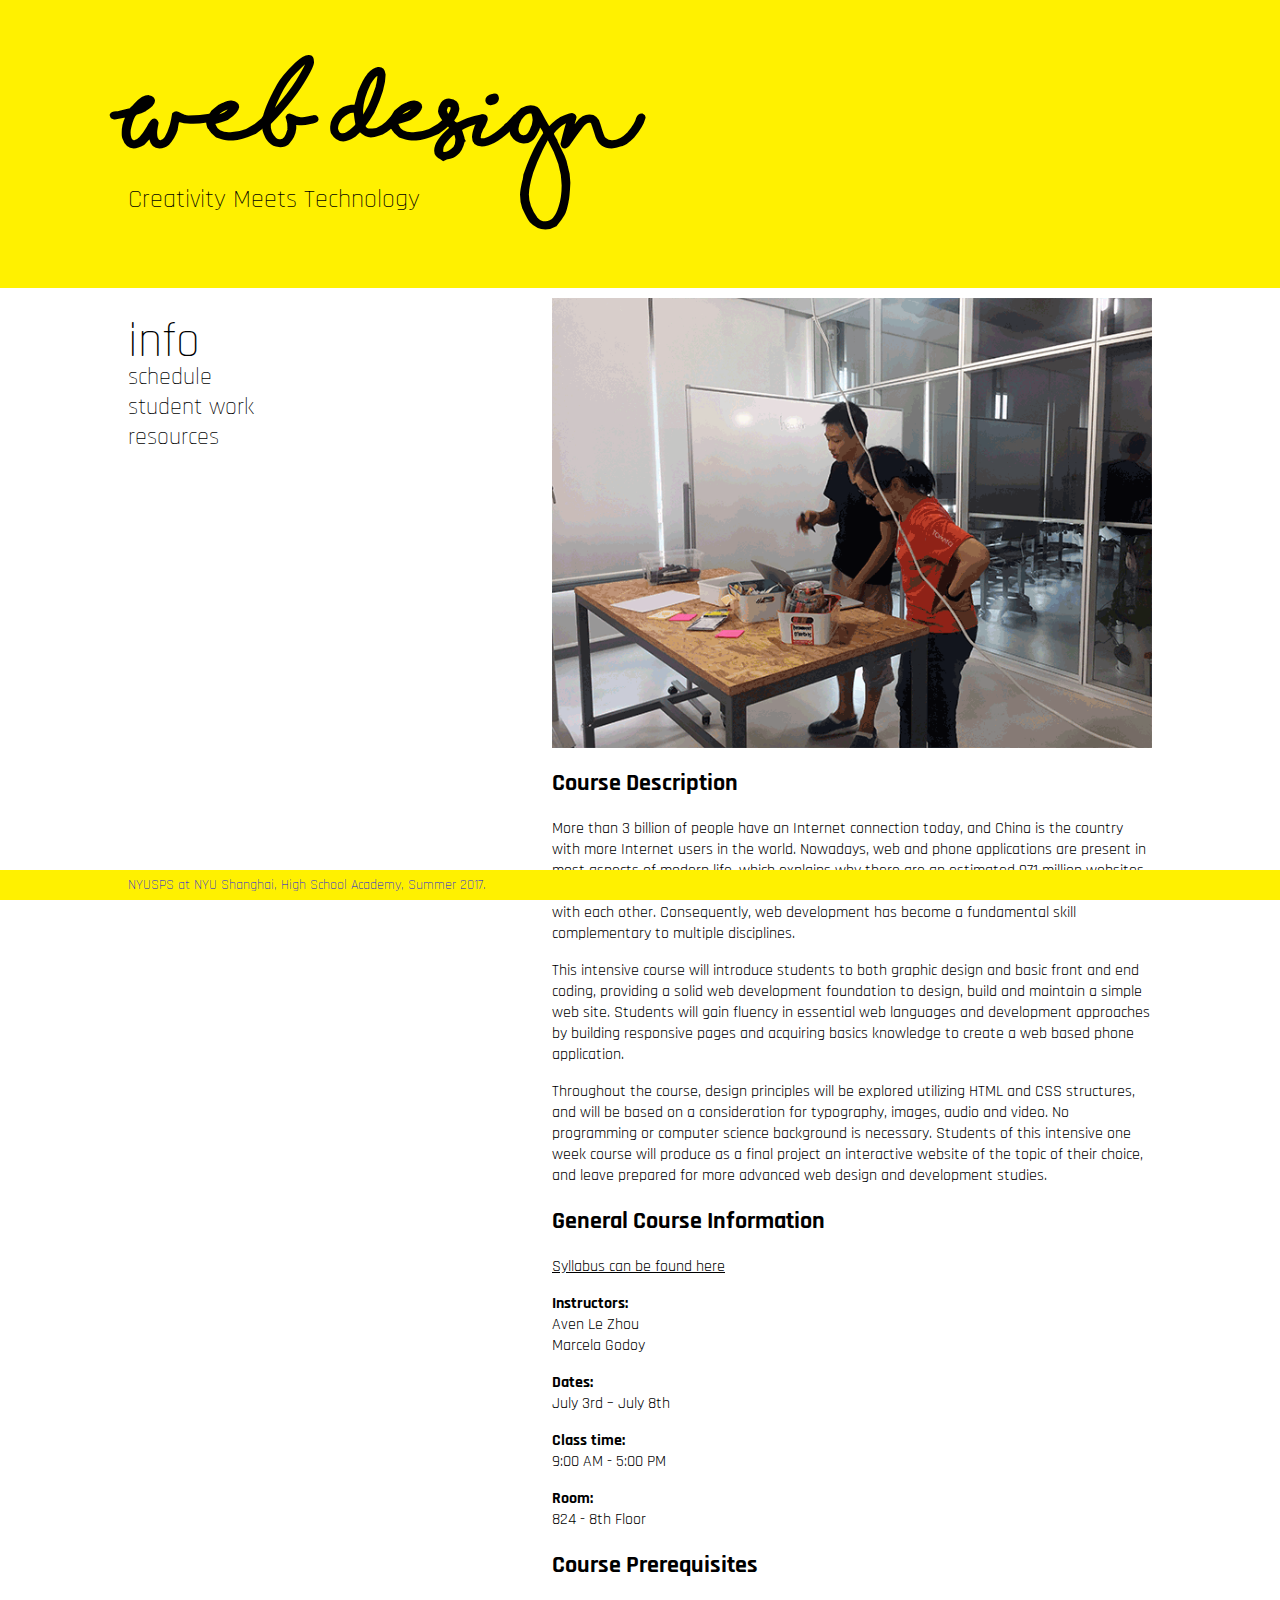
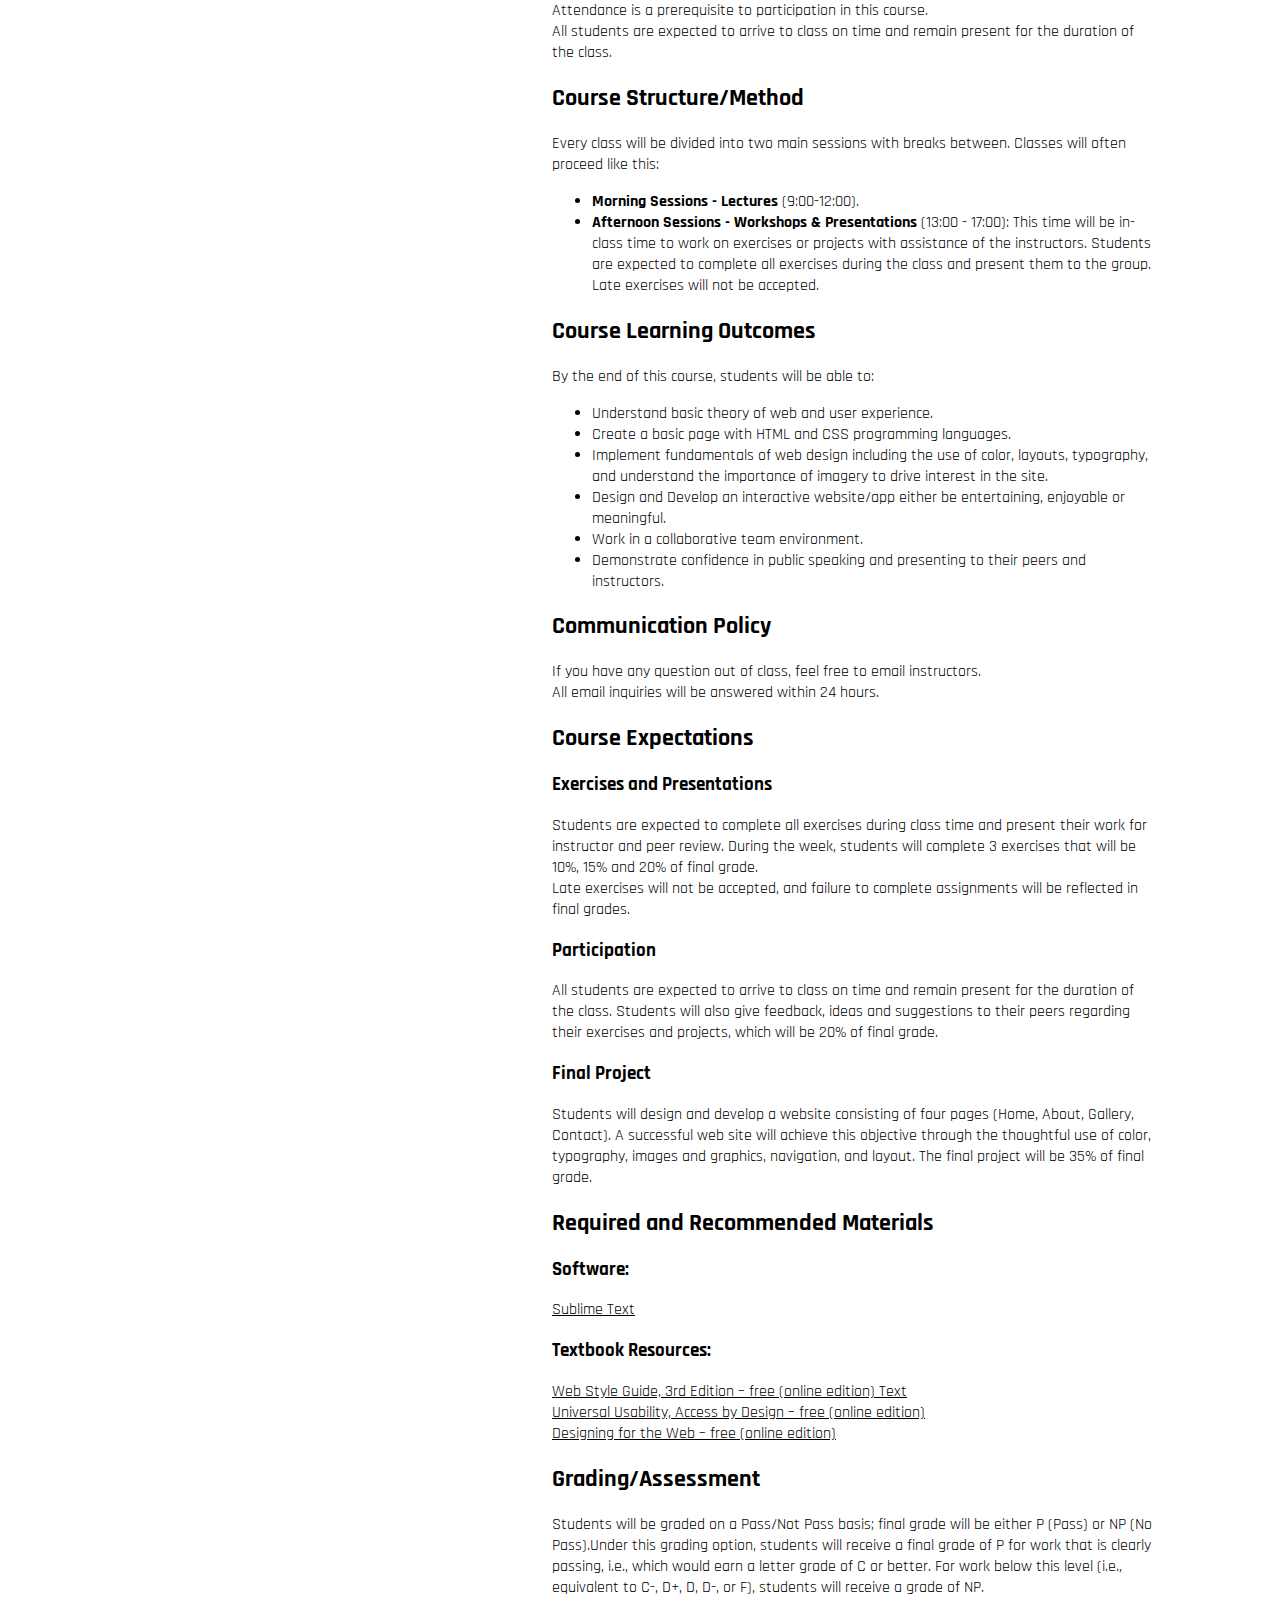
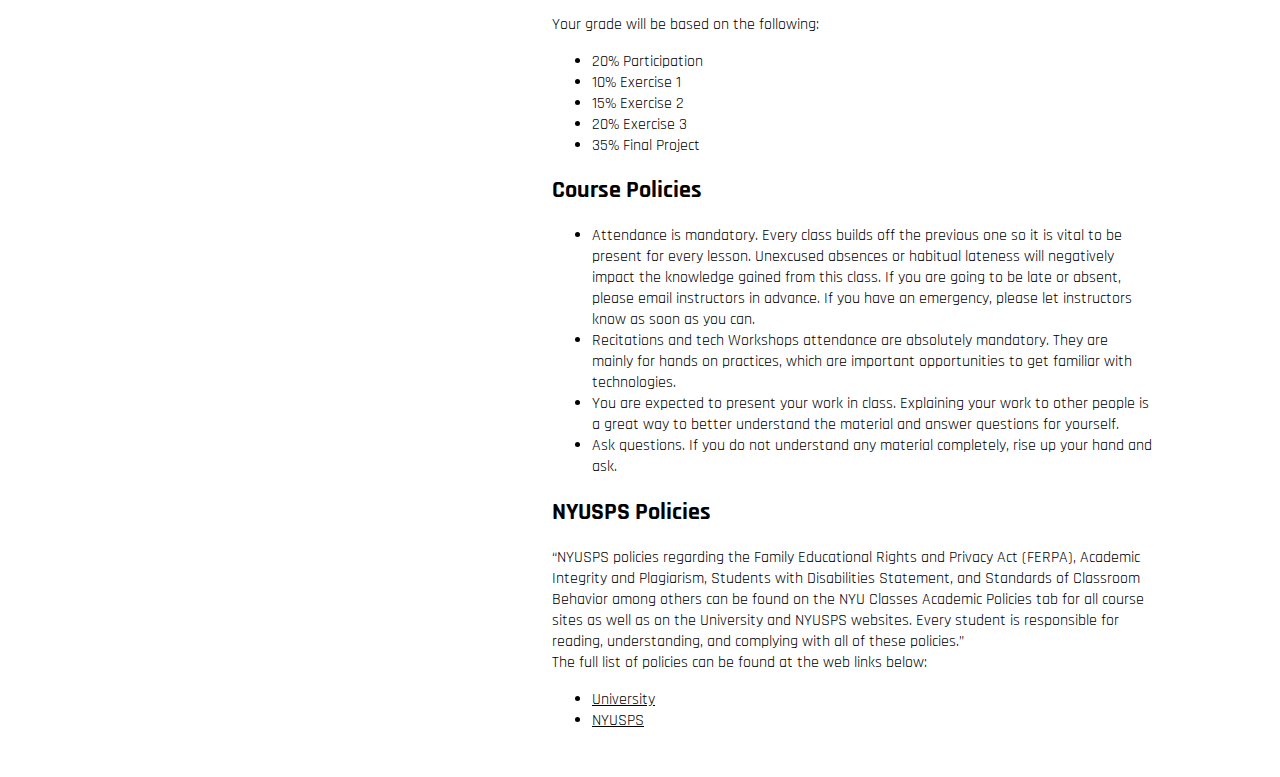
<file: info.html>
<html>
	<head>
		<title>info</title>
		<link href="https://fonts.googleapis.com/css?family=Rajdhani:300,400,600" rel="stylesheet">
		<!-- Media query for full browser width -->
		<link rel="stylesheet" media="only screen and (min-width: 300px)" href="css/desktop.css">
	</head>

	<body>
		
		<header>
			<div id="title" class="clear">
				<h1><a href="index.html">Web Design</a></h1>
				<h3>Creativity Meets Technology</h3>
			</div>
		</header>
		<div id="wrapper" class="clear">
		<nav id="menu" class="small">
			<ul>
				<li class="nolink">info</li>
				<li><a href="schedule.html">schedule</a></li>
				<li><a href="student-work.html">student work</a></li>
				<li><a href="resources.html">resources</a></li>
			</ul>
		</nav>
		<main id="main-content">

			<section class = "info-block" id = "deccription">
				<img id="article_img" src="img/class-register.gif" alt="" itemprop="image">
				<h2>Course Description</h2>
				<p class = "content">
					More than 3 billion of people have an Internet connection today, and China is the country with more Internet users in the world. Nowadays, web and phone applications are present in most aspects of modern life, which explains why there are an estimated 971 million websites currently online. The Internet has drastically changed the way we live, work and communicate with each other. Consequently, web development has become a fundamental skill complementary to multiple disciplines. 
				</p >
				<p class = "content">
					This intensive course will introduce students to both graphic design and basic front and end coding, providing a solid web development foundation to design, build and maintain a simple web site. Students will gain fluency in essential web languages and development approaches by building responsive pages and acquiring basics knowledge to create a web based phone application. 
				</p>
				<p class = "content">
					Throughout the course, design principles will be explored utilizing HTML and CSS structures, and will be based on a consideration for typography, images, audio and video. No programming or computer science background is necessary. Students of this intensive one week course will produce as a final project an interactive website of the topic of their choice, and leave prepared for more advanced web design and development studies.
				</p>
			</section>

			<section class = "info-block" id = "general">
				<h2>General Course Information</h2>
				<!-- <p class = "content">
					<b>Name:</b><br>Web Design:Creativity Meets Technology
				</p> -->
				<a target="_blank" href="syllabus.html">Syllabus can be found here</a>
				<p class = "content">
					<b>Instructors:</b><br>Aven Le Zhou<br>Marcela Godoy
				</p>

				<p class = "content">
					<b>Dates:</b><br>July 3rd – July 8th
				</p>

				<p class = "content">
					<b>Class time:</b><br>9:00 AM - 5:00 PM
				</p>
				<p class = "content">
					<b>Room:</b><br>824 - 8th Floor 
				</p>
			</section>

			<section class = "info-block" id = "Prerequisites">
				<h2>Course Prerequisites</h2>
				<p class = "content">
					Attendance is a prerequisite to participation in this course.<br>All students are expected to arrive to class on time and remain present for the duration of the class.
				</p>
			</section>

			<section class = "info-block" id = "Structure">
				<h2>Course Structure/Method</h2>
				<p class = "content">
					Every class will be divided into two main sessions with breaks between. Classes will often proceed like this:
				</p>
				<ul>
					<li>
						<b>Morning Sessions - Lectures </b> (9:00-12:00).
					</li>
					<li>
						<b>Afternoon Sessions - Workshops & Presentations</b>
						(13:00 - 17:00): This time will be in-class time to work on exercises or projects with assistance of the instructors. Students are expected to complete all exercises during the class and present them to the group. Late exercises will not be accepted.
					</li>
				</ul>
			</section>

			<section class = "info-block" id = "Outcomes">
				<h2>Course Learning Outcomes</h2>
				<p class = "content">By the end of this course, students will be able to:</p>
				<ul>
					<li>Understand basic theory of web and user experience.</li>
					<li>Create a basic page with HTML and CSS programming languages.</li>
					<li>Implement fundamentals of web design including the use of color, layouts, typography, and understand the importance of imagery to drive interest in the site.</li>
					<li>Design and Develop an interactive website/app either be entertaining, enjoyable or meaningful.</li>
					<li>Work in a collaborative team environment.</li>
					<li>Demonstrate confidence in public speaking and presenting to their peers and instructors.</li>
				</ul>		
			</section>

			<section class = "info-block" id = "Communication">
				<h2>Communication Policy</h2>
				<p class = "content">
					If you have any question out of class, feel free to email instructors. 
					<br>
					All email inquiries will be answered within 24 hours. 
				</p>
			</section>

			<section class = "info-block" id = "Expectations">
					<h2>Course Expectations</h2>
					<h3>Exercises and Presentations</h3>
					<p class = "content">
						Students are expected to complete all exercises during class time and present their work for instructor and peer review. During the week, students will complete 3 exercises that will be 10%, 15% and 20% of final grade.
						<br>
						Late exercises will not be accepted, and failure to complete assignments will be reflected in final grades. 
					</p>
					<h3>Participation</h3>
					<p class = "content">
						All students are expected to arrive to class on time and remain present for the duration of the class. Students will also give feedback, ideas and suggestions to their peers regarding their exercises and projects, which will be 20% of final grade.
					</p>
					<h3>Final Project</h3>
					<p class = "content">
						Students will design and develop a website consisting of four pages (Home, About, Gallery, Contact). A successful web site will achieve this objective through the thoughtful use of color, typography, images and graphics, navigation, and layout. The final project will be 35% of final grade.
					</p>
			</section>

			<section class = "info-block" id = "Materials">
					<h2>Required and Recommended Materials</h2>
					<h3>Software:</h3>
					<a href = "https://www.sublimetext.com/">Sublime Text</a>
					<h3>Textbook Resources:</h3>
					<a href = " http://www.webstyleguide.com/wsg3/index.html">
						Web Style Guide, 3rd Edition – free (online edition) Text
					</a>
					<br>

					<a href = "http://universalusability.com/access_by_design/">
						Universal Usability, Access by Design – free (online edition)
					</a>
					<br>

					<a href = " http://designingfortheweb.co.uk/">
						Designing for the Web – free (online edition)
					</a>
			</section>

			<section class = "info-block" id = "Assessment">
				<h2>Grading/Assessment</h2>
				<p class = "conent">
					Students will be graded on a Pass/Not Pass basis; final grade will be either P (Pass) or NP (No Pass).Under this grading option, students will receive a final grade of P for work that is clearly passing, i.e., which would earn a letter grade of C or better. For work below this level (i.e., equivalent to C-, D+, D, D-, or F), students will receive a grade of NP. 
				</p>


				Your grade will be based on the following:
				<ul>
					<li>20% Participation</li>
					<li>10% Exercise 1</li>
					<li>15% Exercise 2</li>
					<li>20% Exercise 3</li>
					<li>35% Final Project</li>
				</ul>
					
			</section>

			<section class = "info-block" id = "Policies">
					<h2>Course Policies</h2>
					<ul>
						<li>Attendance is mandatory. Every class builds off the previous one so it is vital to be present for every lesson. Unexcused absences or habitual lateness will negatively impact the knowledge gained from this class. If you are going to be late or absent, please email instructors in advance. If you have an emergency, please let instructors know as soon as you can.</li>
						<li>Recitations and tech Workshops attendance are absolutely mandatory. They are mainly for hands on practices, which are important opportunities to get familiar with technologies.</li>
						<li>You are expected to present your work in class. Explaining your work to other people is a great way to better understand the material and answer questions for yourself.</li>
						<li>Ask questions. If you do not understand any material completely, rise up your hand and ask.</li>
					</ul>
			</section>

			<section class = "info-block" id = "NYUSPS">
					<h2>NYUSPS Policies</h2>
					<p class = "content">
						“NYUSPS policies regarding the Family Educational Rights and Privacy Act (FERPA), Academic Integrity and Plagiarism, Students with Disabilities Statement, and Standards of Classroom Behavior among others can be found on the NYU Classes Academic Policies tab for all course sites as well as on the University and NYUSPS websites. Every student is responsible for reading, understanding, and complying with all of these policies.”
						<br>
						The full list of policies can be found at the web links below:
					</p>
					<ul>
						<li>
							<a href = "http://www.nyu.edu/about/policies-guidelines-compliance.html">
								University
							</a>
						</li>
						<li>	
							<a href = "http://sps.nyu.edu/academics/academic-policies-and-procedures.html">
								NYUSPS
							</a>
						</li>
					</ul>
			</section>
		</main>
		</div><!-- end of wrapper. This "wraps" all content into one container-->
		<footer>
			<h5><a target="_black" href="https://shanghai.nyu.edu/non-degree/sps">NYUSPS at NYU Shanghai, High School Academy, Summer 2017.<a><h5>
		</footer>
		
	</body>

</html>
</file>
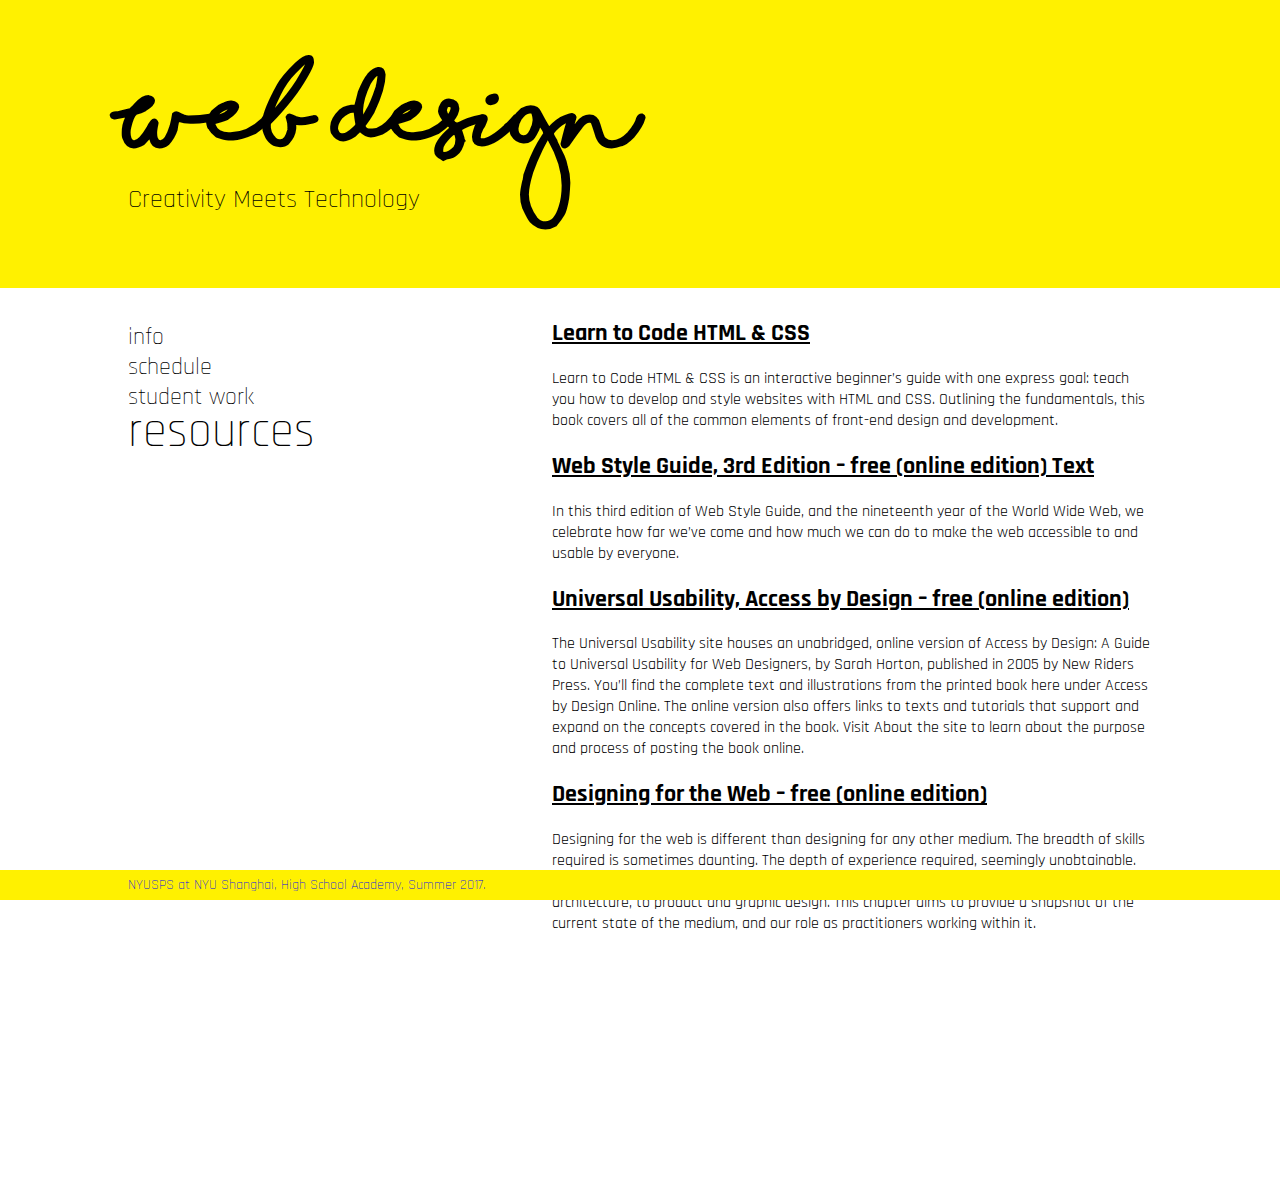
<file: resources.html>
<html>
	<head>
		<title>web design summer2017</title>
		<link href="https://fonts.googleapis.com/css?family=Rajdhani:300,400,600" rel="stylesheet">
		<!-- Media query for full browser width -->
		<link rel="stylesheet" media="only screen and (min-width: 300px)" href="css/desktop.css">
	</head>

	<body>
		<header>
			<div id="title" class="clear">
				<h1><a href="index.html">Web Design</a></h1>
				<h3>Creativity Meets Technology</h3>
			</div>
		</header>
		<div id="wrapper" class="clear">
		<nav id="menu" class="small">
			<ul>
				<li><a href="info.html">info</a></li>
				<li><a href="schedule.html">schedule</a></li>
				<li><a href="student-work.html">student work</a></li>
				<li class="nolink">resources</li>
			</ul>
		</nav>
		<main id="main-content">
			<h2><a target="_blank" href="http://learn.shayhowe.com/">Learn to Code HTML & CSS</a>
			</h2>
			<p>Learn to Code HTML & CSS is an interactive beginner’s guide with one express goal: teach you how to develop and style websites with HTML and CSS. Outlining the fundamentals, this book covers all of the common elements of front-end design and development.</p>
			<h2><a target="_blank" href = " http://www.webstyleguide.com/wsg3/index.html">Web Style Guide, 3rd Edition – free (online edition) Text</a></h2>
			<p>In this third edition of Web Style Guide, and the nineteenth year of the World Wide Web, we celebrate how far we’ve come and how much we can do to make the web accessible to and usable by everyone.</p>
			<h2><a target="_blank" href = "http://universalusability.com/access_by_design/">Universal Usability, Access by Design – free (online edition)</a>
			</h2>
			<p>The Universal Usability site houses an unabridged, online version of Access by Design: A Guide to Universal Usability for Web Designers, by Sarah Horton, published in 2005 by New Riders Press. You’ll find the complete text and illustrations from the printed book here under Access by Design Online. The online version also offers links to texts and tutorials that support and expand on the concepts covered in the book. Visit About the site to learn about the purpose and process of posting the book online.</p>
			<h2><a target="_blank" href = " http://designingfortheweb.co.uk/">Designing for the Web – free (online edition)</a>
			</h2>
			<p>Designing for the web is different than designing for any other medium. The breadth of skills required is sometimes daunting. The depth of experience required, seemingly unobtainable. Yet, the medium attracts designers from all spheres of design practice: from engineering and architecture, to product and graphic design. This chapter aims to provide a snapshot of the current state of the medium, and our role as practitioners working within it.</p>

		</main>
		</div><!-- end of wrapper. This "wraps" all content into one container-->
		<footer>
			<h5><a target="_black" href="https://shanghai.nyu.edu/non-degree/sps">NYUSPS at NYU Shanghai, High School Academy, Summer 2017.<a><h5>
		</footer>
		
	</body>

</html>
</file>
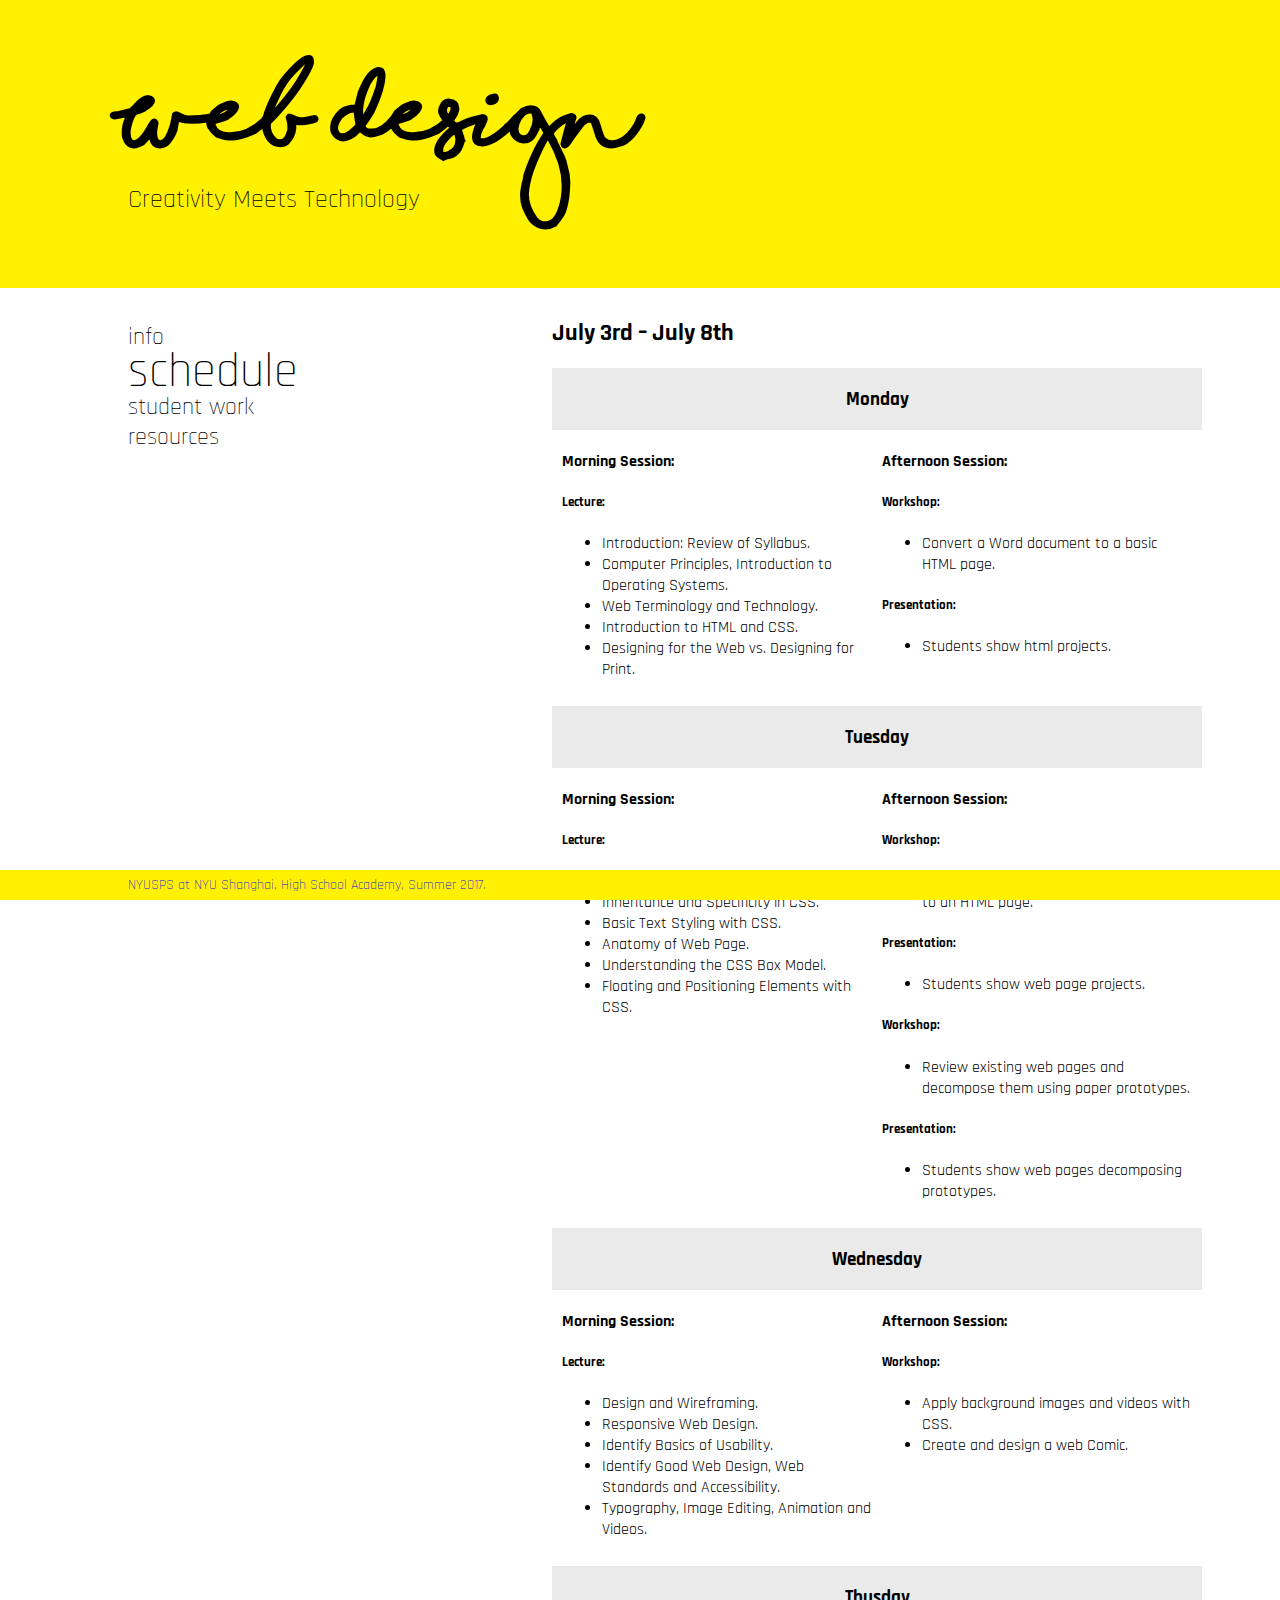
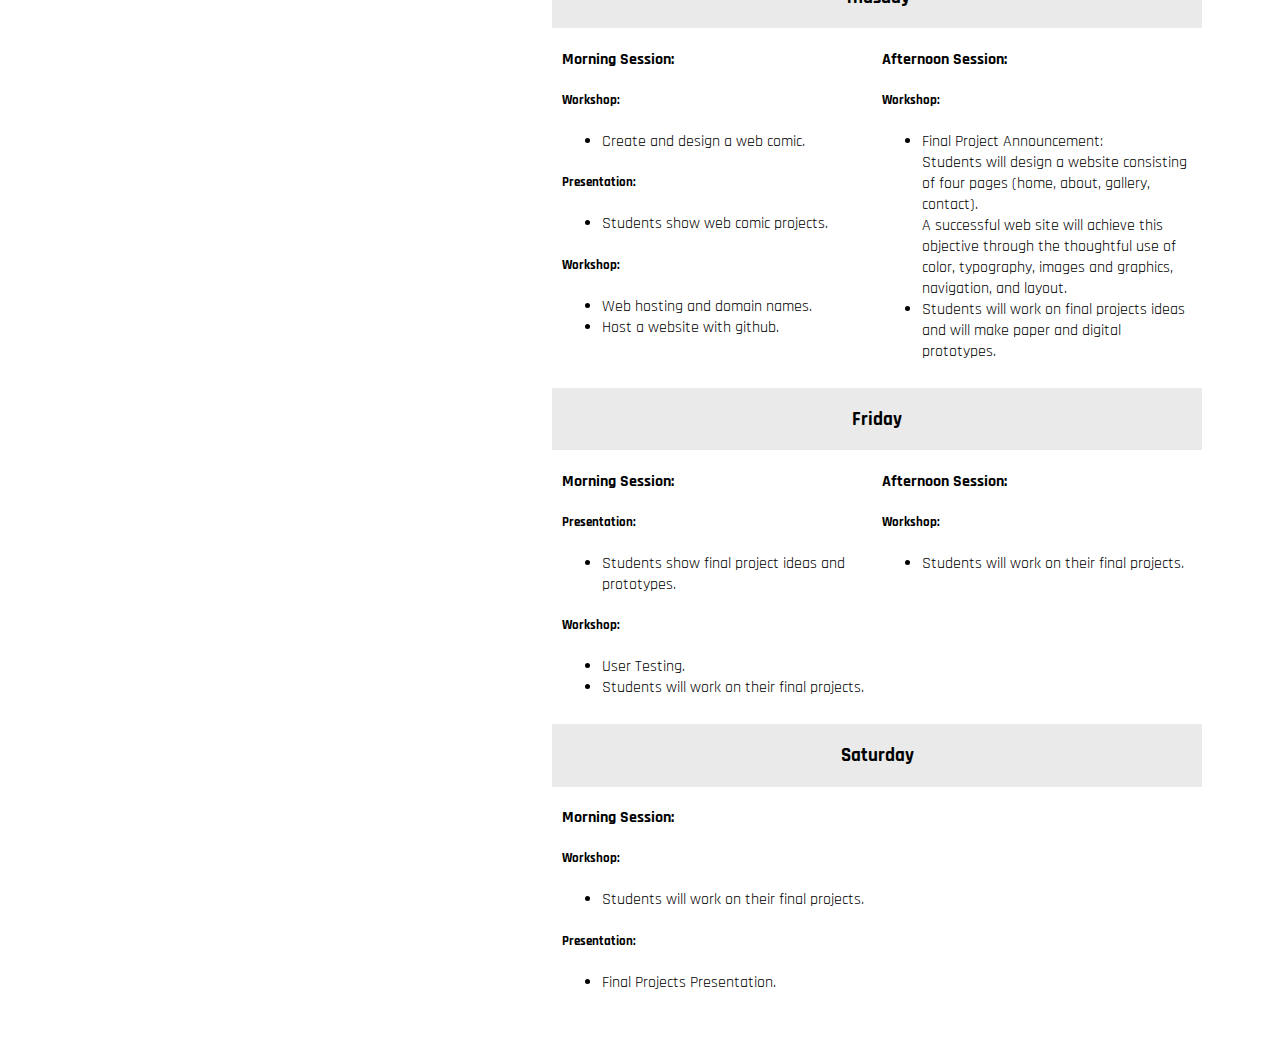
<file: schedule.html>
<html>
	<head>
		<title>schedule</title>
		<link href="https://fonts.googleapis.com/css?family=Rajdhani:300,400,600" rel="stylesheet">
		<!-- Media query for full browser width -->
		<link rel="stylesheet" media="only screen and (min-width: 300px)" href="css/desktop.css">
	</head>

	<body>
		
		<header>
			<div id="title" class="clear">
				<h1><a href="index.html">Web Design</a></h1>
				<h3>Creativity Meets Technology</h3>
			</div>
		</header>
		<div id="wrapper" class="clear">
		<nav id="menu" class="small">
			<ul>
				<li><a href="info.html">info</a></li>
				<li class="nolink">schedule</li>
				<li><a href="student-work.html">student work</a></li>
				<li><a href="resources.html">resources</a></li>
			</ul>
		</nav>
		<main id="main-content">
			<h2>July 3rd – July 8th</h2>
			<section id = "mon">
				<h3 class="center">Monday</h3>
				<div class = "morning">
					<h4>Morning Session:</h4>
					<h5>Lecture:</h5>
					<ul>
						<li>Introduction: Review of Syllabus.</li>
						<li>Computer Principles, Introduction to Operating Systems.</li>
						<li>Web Terminology and Technology.</li>
						<li>Introduction to HTML and CSS.</li>
						<li>Designing for the Web vs. Designing for Print.</li>
					</ul>
				</div>
				<div class = "afternoon">
					<h4>Afternoon Session:</h4>
					<h5>Workshop:</h5>
					<ul>
						<li>Convert a Word document to a basic HTML page.</li>
					</ul>
					<h5>Presentation:</h5>
					<ul>
						<li>Students show html projects.</li>
					</ul>
				</div>
			</section>

			<section id = "tue">
				<h3 class="center">Tuesday</h3>
				<div class = "morning">
					<h4>Morning Session:</h4>
					<h5>Lecture:</h5>
					<ul>
						<li>HTML and CSS.</li>
						<li>Inheritance and Specificity in CSS.</li>
						<li>Basic Text Styling with CSS.</li>
						<li>Anatomy of Web Page.</li>
						<li>Understanding the CSS Box Model.</li>
						<li>Floating and Positioning Elements with CSS.</li>
					</ul>
				</div>
				<div class = "afternoon">
					<h4>Afternoon Session:</h4>
					<h5>Workshop:</h5>
					<ul>
						<li>Create a basic style sheet and applying it to an HTML page.</li>
					</ul>
					<h5>Presentation:</h5>
					<ul>
						<li>Students show web page projects.</li>
					</ul>
					<h5>Workshop:</h5>
					<ul>
						<li>Review existing web pages and decompose them using paper prototypes.</li>
					</ul>
					<h5>Presentation:</h5>
					<ul>
						<li>Students show web pages decomposing prototypes.</li>
					</ul>
				</div>
			</section>

			<section id = "wed">
				<h3 class="center">Wednesday</h3>
				<div class = "morning">
					<h4>Morning Session:</h4>
					<h5>Lecture:</h5>
					<ul>
						<li>Design and Wireframing.</li> 
						<li>Responsive Web Design.</li>
						<li>Identify Basics of Usability.</li>
						<li>Identify Good Web Design, Web Standards and Accessibility.</li>
						<li>Typography, Image Editing, Animation and Videos.</li>
					</ul>
				</div>
				<div class = "afternoon">
					<h4>Afternoon Session:</h4>
					<h5>Workshop:</h5>
					<ul>
						<li>Apply background images and videos with CSS.</li> 
						<li>Create and design a web Comic.</li> 
					</ul>
				</div>
			</section>

			<section id = "thu">
				<h3 class="center">Thusday</h3>
				<div class = "morning">
					<h4>Morning Session:</h4>
					<h5>Workshop:</h5>
					<ul>
						<li>Create and design a web comic.</li>
					</ul>
					<h5>Presentation:</h5>
					<ul>
						<li>Students show web comic projects.</li>
					</ul>
					<h5>Workshop:</h5>
					<ul>
						<li>Web hosting and domain names.</li>
						<li>Host a website with github.</li>
					</ul>
				</div>
				<div class = "afternoon">
					<h4>Afternoon Session:</h4>
					<h5>Workshop:</h5>
					<ul>
						<li>
							Final Project Announcement:<br> Students will design a website consisting of four pages (home, about, gallery, contact).<br>A successful web site will achieve this objective through the thoughtful use of color, typography, images and graphics, navigation, and layout.
						</li>
						<li>
							Students will work on final projects ideas and will make paper and digital prototypes.
						</li>
					</ul>
				</div>
			</section>
			
			<section id = "fri">
				<h3 class="center">Friday</h3>
				<div class = "morning">
					<h4>Morning Session:</h4>
					<h5>Presentation:</h5>
					<ul>
						<li>Students show final project ideas and prototypes.</li>
					</ul>
					<h5>Workshop:</h5>
					<ul>
						<li>User Testing.</li>
						<li>Students will work on their final projects.</li>
					</ul>
				</div>
				<div class = "afternoon">
					<h4>Afternoon Session:</h4>
					<h5>Workshop:</h5>
					<ul>
						<li>Students will work on their final projects.</li>
					</ul>
				</div>
			</section>
			
			<section id = "sat">
				<h3 class="center">Saturday</h3>
				<div class = "morning">
					<h4>Morning Session:</h4>
					<h5>Workshop:</h5>
					<ul>
						<li>Students will work on their final projects.</li>
					</ul>
					<h5>Presentation:</h5>
					<ul>
						<li>Final Projects Presentation.</li>
					</ul>
				</div>
			</section>
		</main>
		</div><!-- end of wrapper. This "wraps" all content into one container-->
		<footer>
			<h5><a target="_black" href="https://shanghai.nyu.edu/non-degree/sps">NYUSPS at NYU Shanghai, High School Academy, Summer 2017.<a><h5>
		</footer>
		
	</body>

</html>
</file>
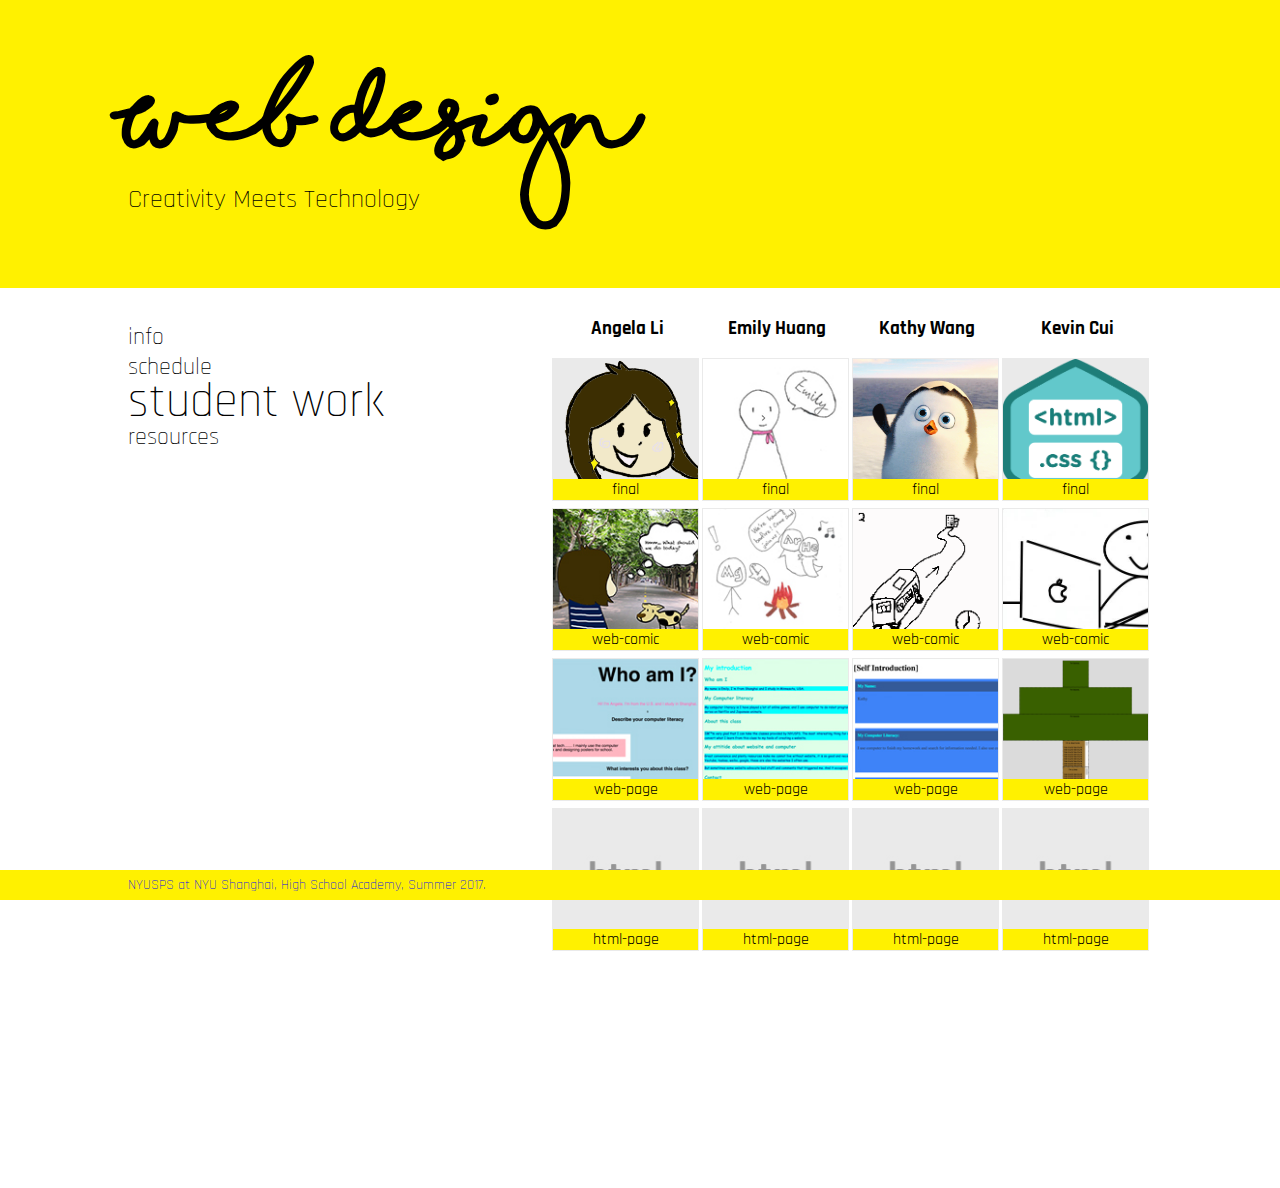
<file: student-work.html>
<html>
	<head>
		<title>student work</title>
		<link href="https://fonts.googleapis.com/css?family=Rajdhani:300,400,600" rel="stylesheet">
		<!-- Media query for full browser width -->
		<link rel="stylesheet" media="only screen and (min-width: 300px)" href="css/desktop.css">
	</head>

	<body>
		
		<header>
			<div id="title" class="clear">
				<h1><a href="index.html">Web Design</a></h1>
				<h3>Creativity Meets Technology</h3>
			</div>
		</header>
		<div id="wrapper" class="clear">
		<nav id="menu" class="small">
			<ul>
				<li><a href="info.html">info</a></li>
				<li><a href="schedule.html">schedule</a></li>
				<li class="nolink">student work</li>
				<li><a href="resources.html">resources</a></li>
			</ul>
		</nav>
		<main id="main-content">

			<section id="assignment">
				<h3>Angela Li</h3>
				<div class="bgimg angela final"><a target="_blank" href="https://fireflex838.github.io/webdesign">final</a></div>
				<div class="bgimg angela comic"><a target="_blank" href="https://fireflex838.github.io/webcomic/">web-comic</a></div>
				<div class="bgimg angela page"><a target="_blank" href="anglela-comic.html">web-page</a></div>
				<div class="bgimg angela html-page"><a target="_blank" href="anglela-comic.html">html-page</a></div>
			</section>

			<section id="assignment">
				<h3>Emily Huang</h3>
				<div class="bgimg emily final"><a target="_blank" href="https://milllllliy.github.io/webpage/">final</a></div>
				<div class="bgimg emily comic"><a target="_blank" href="https://milllllliy.github.io/webdesign2017/">web-comic</a></div>
				<div class="bgimg emily page"><a target="_blank" href="https://milllllliy.github.io/webdesign2017/">web-page</a></div>
				<div class="bgimg emily html-page"><a target="_blank" href="anglela-comic.html">html-page</a></div>
			</section>


			<section id="assignment">
				<h3>Kathy Wang</h3>
				<div class="bgimg kathy final"><a target="_blank" href="https://kathywyn.github.io/My-Webpage-Kathy/">final</a></div>
				<div class="bgimg kathy comic"><a target="_blank" href="https://kathywyn.github.io/webdesign1234/">web-comic</a></div>
				<div class="bgimg kathy page"><a target="_blank" href="anglela-comic.html">web-page</a></div>
				<div class="bgimg kathy html-page"><a target="_blank" href="anglela-comic.html">html-page</a></div>
			</section>

			<section id="assignment">
				<h3>Kevin Cui</h3>
				<div class="bgimg kevin final"><a target="_blank" href="https://kevincklhhh.github.io/Web-Project/">final</a></div>
				<div class="bgimg kevin comic"><a target="_blank" href="https://kevincklhhh.github.io/Stupid-Web-Page/">web-comic</a></div>
				<div class="bgimg kevin page"><a target="_blank" href="https://kevincklhhh.github.io/stupidtree/index">web-page</a></div>
				<div class="bgimg kevin html-page"><a target="_blank" href="https://kevincklhhh.github.io/kevin-docs/">html-page</a></div>
			</section>

				
		</main>
		</div><!-- end of wrapper. This "wraps" all content into one container-->
		<footer>
			<h5><a target="_black" href="https://shanghai.nyu.edu/non-degree/sps">NYUSPS at NYU Shanghai, High School Academy, Summer 2017.<a><h5>
		</footer>
		
	</body>

</html>
</file>
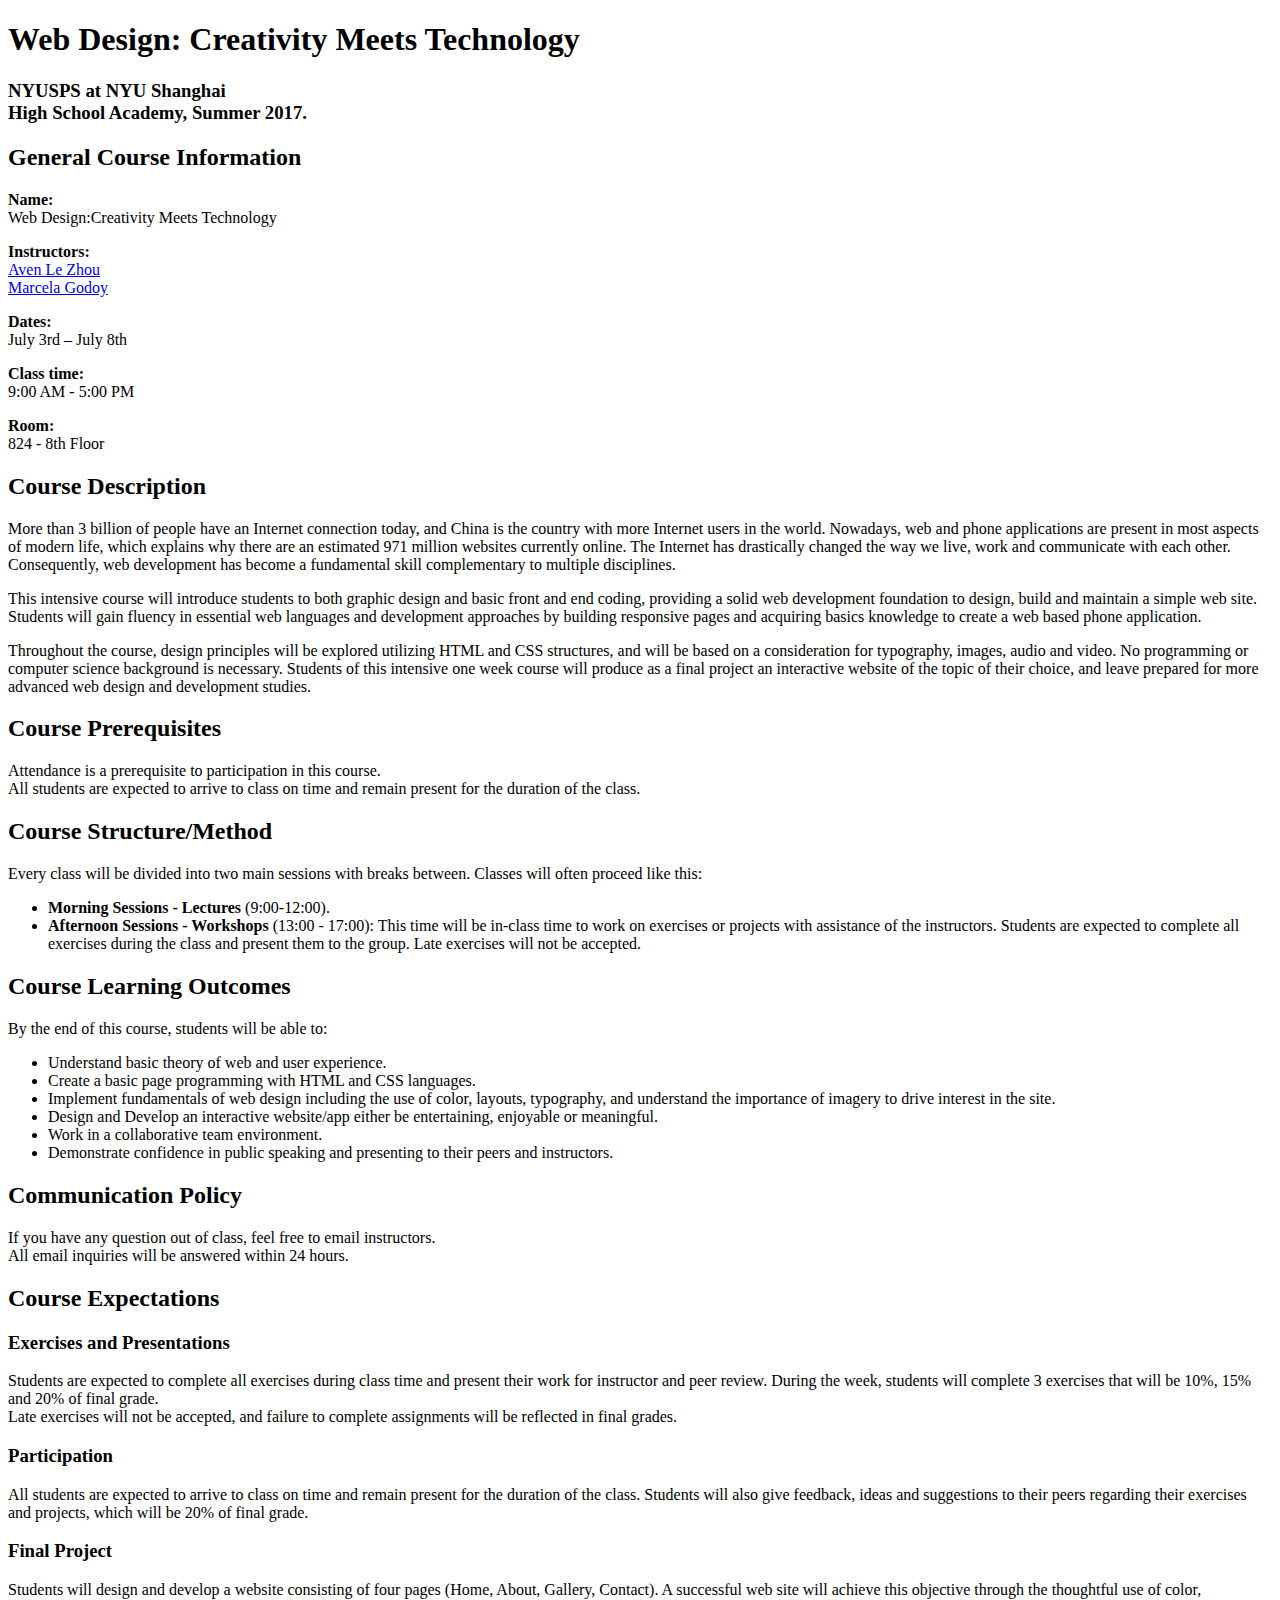
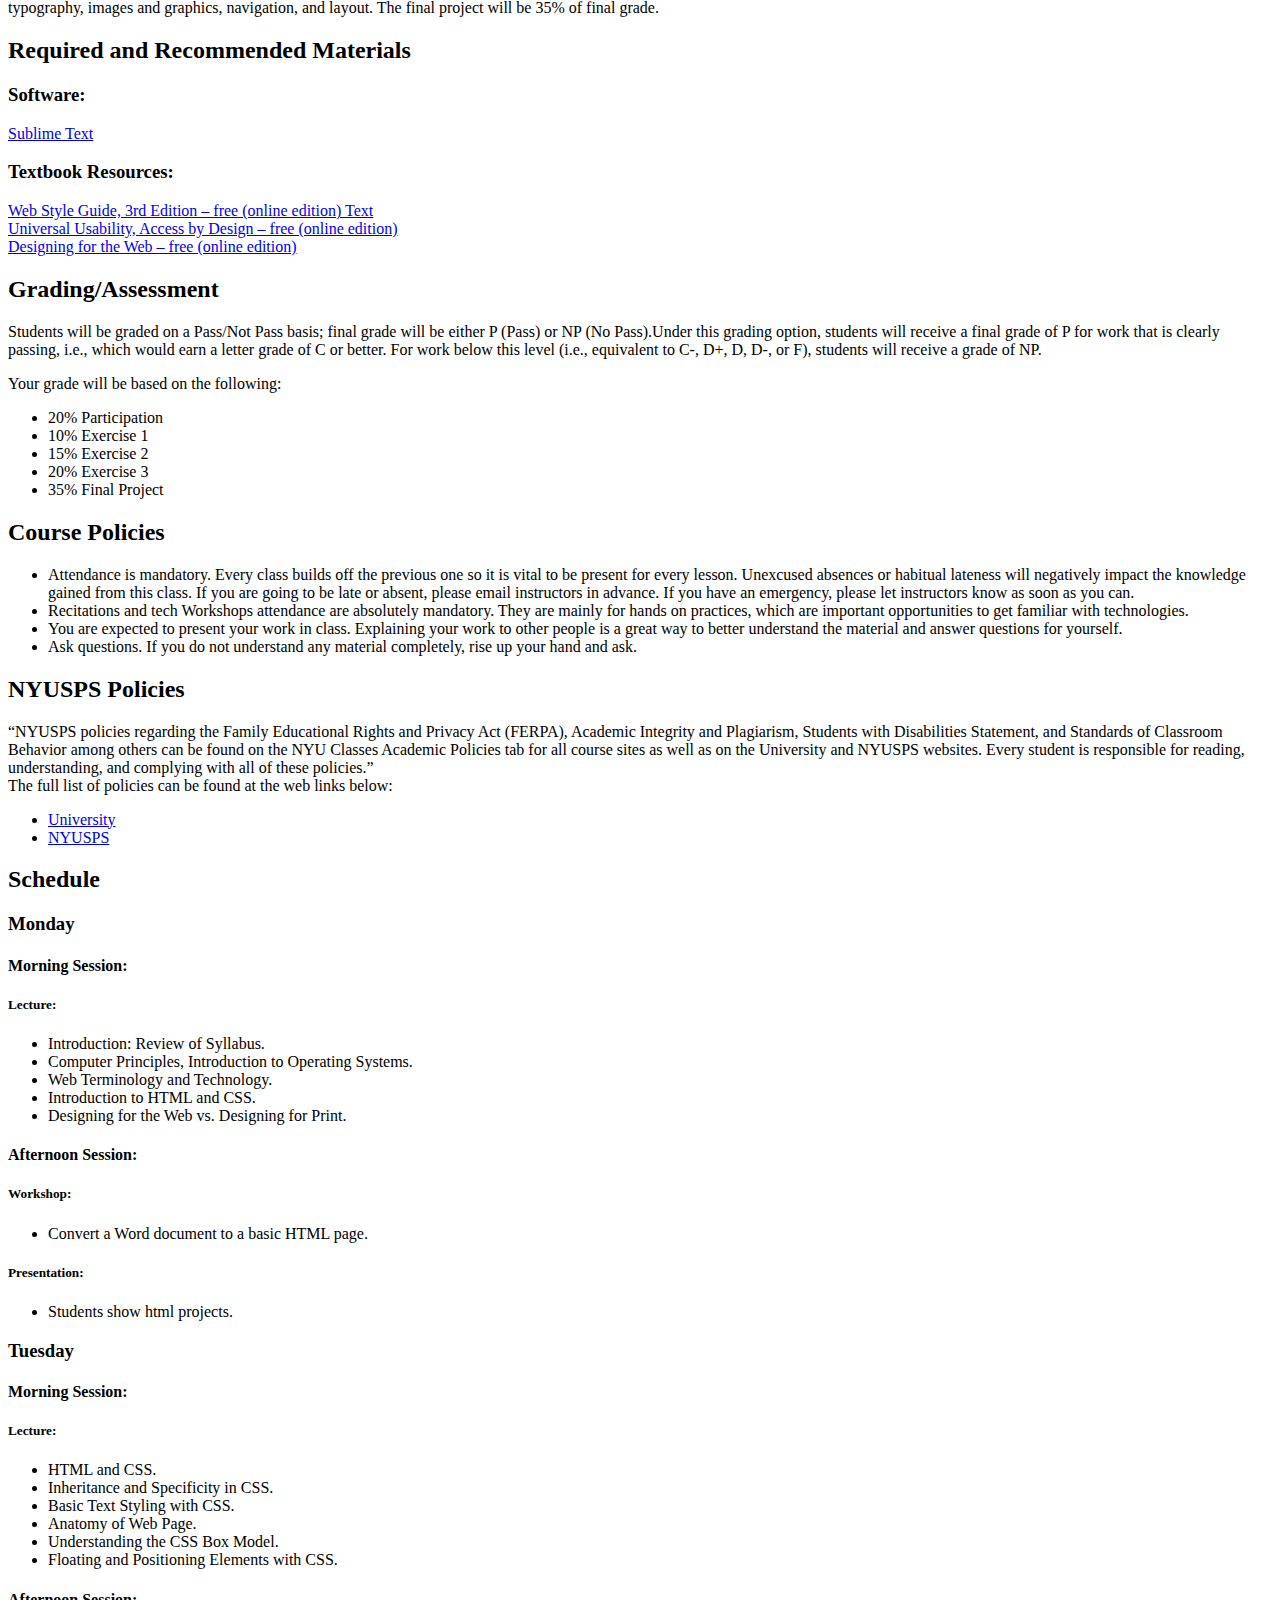
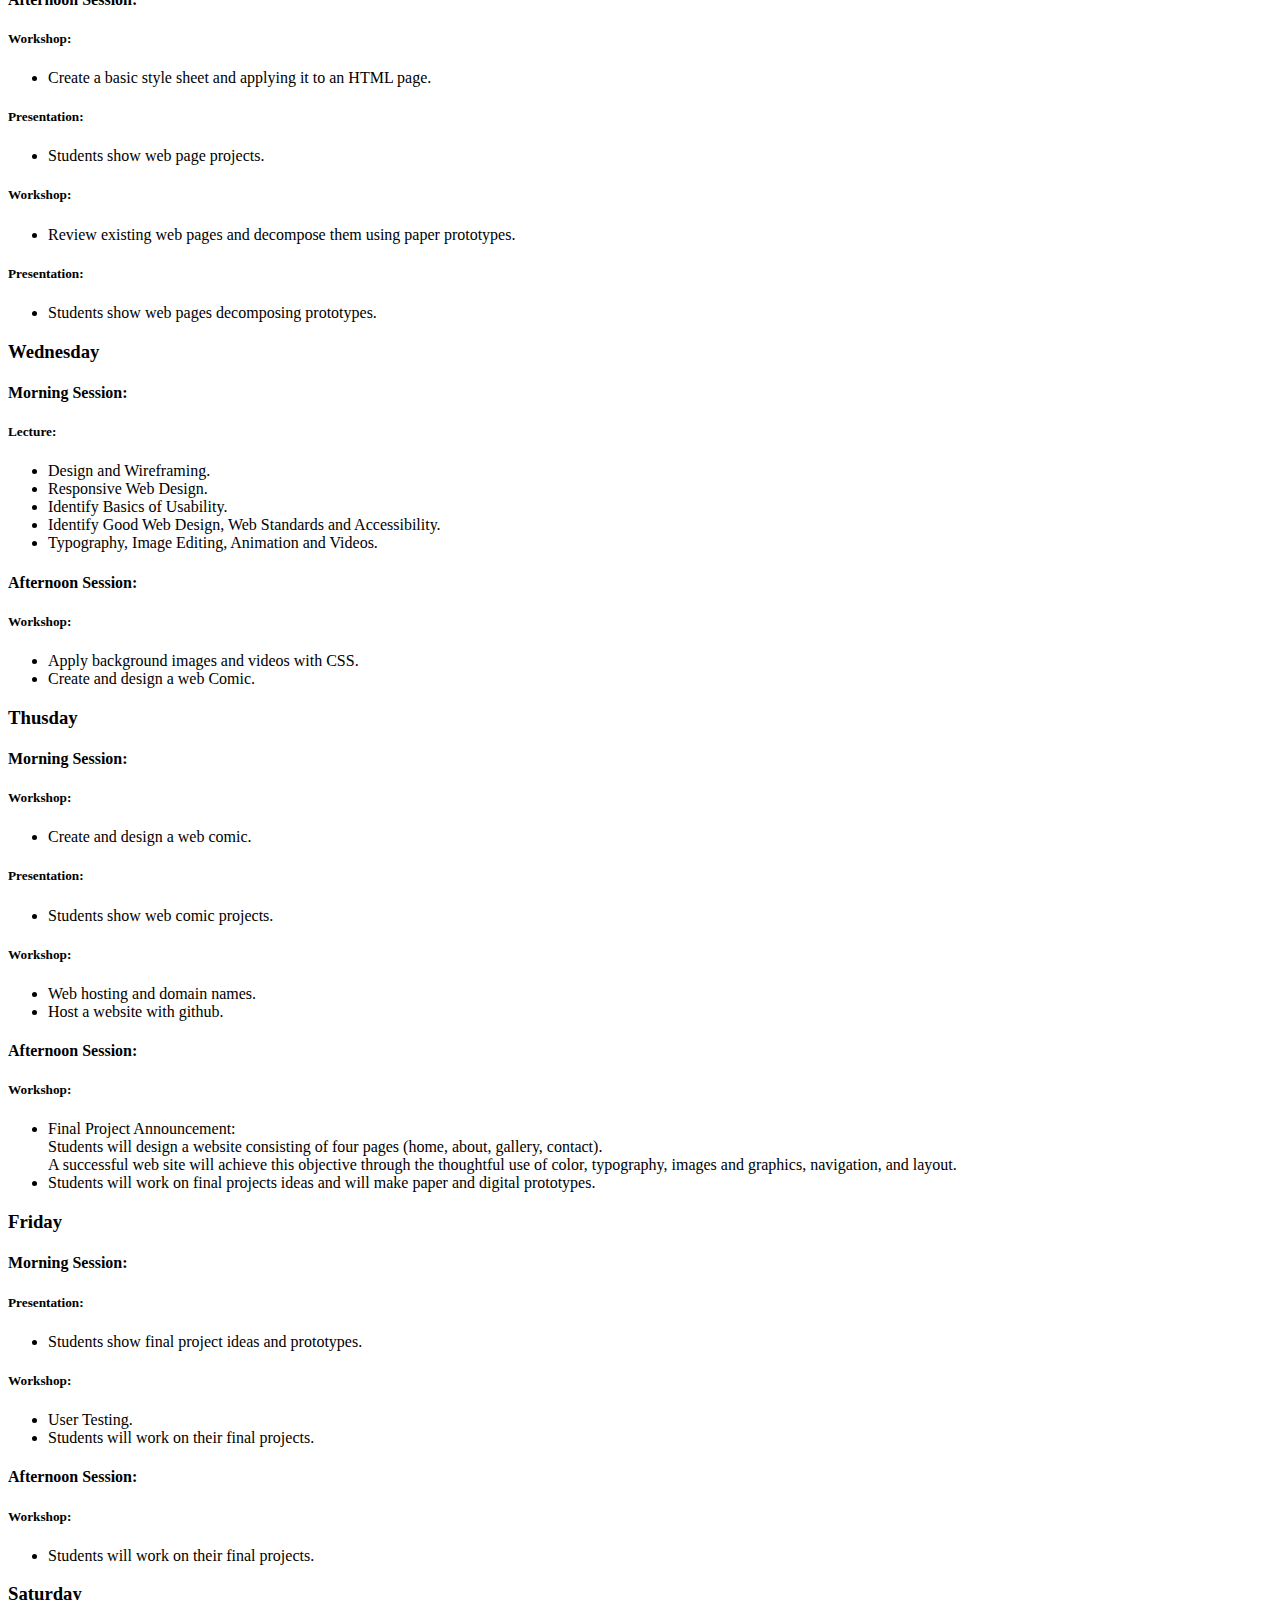
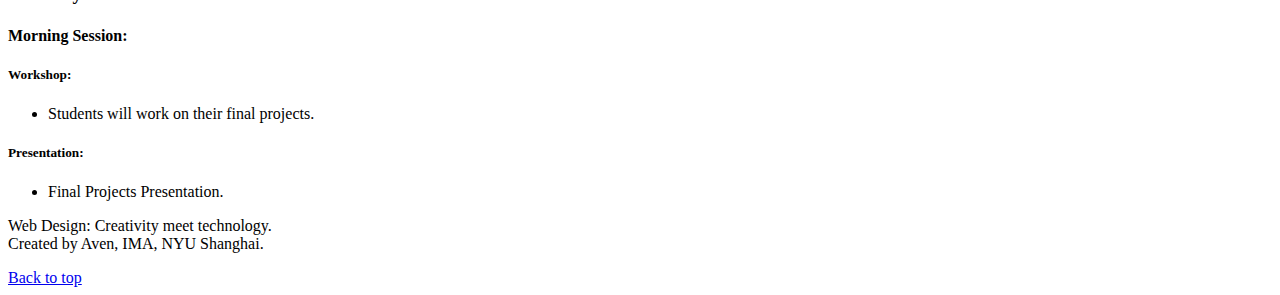
<file: syllabus.html>
<!DOCTYPE html>
<html>
<head>
	<title>Web Design: Creativity Meets Technology</title>
	<!-- <link rel="stylesheet" type="text/css" href="style.css"> -->
</head>

<body>
	<header>
		<h1 id = "web-design">
			Web Design: Creativity Meets Technology
		</h1>
		<h3>NYUSPS at NYU Shanghai<br>High School Academy, Summer 2017.</h3>
	</header>

	<section class = "info-block" id = "general">
		<h2>General Course Information</h2>
		<p class = "content">
			<b>Name:</b><br>Web Design:Creativity Meets Technology
		</p>

		<p class = "content">
			<b>Instructors:</b><br>
			<a href="mailto:aven@nyu.edu">Aven Le Zhou</a>
			<br>
			<a href="mailto:mgodoy@nyu.edu">Marcela Godoy</a>
		</p>

		<p class = "content">
			<b>Dates:</b><br>July 3rd – July 8th
		</p>

		<p class = "content">
			<b>Class time:</b><br>9:00 AM - 5:00 PM
		</p>
		<p class = "content">
			<b>Room:</b><br>824 - 8th Floor 
		</p>
	</section>

	<section class = "info-block" id = "deccription">
		<h2>Course Description</h2>
		<p class = "content">
			More than 3 billion of people have an Internet connection today, and China is the country with more Internet users in the world. Nowadays, web and phone applications are present in most aspects of modern life, which explains why there are an estimated 971 million websites currently online. The Internet has drastically changed the way we live, work and communicate with each other. Consequently, web development has become a fundamental skill complementary to multiple disciplines. 
		</p >
		<p class = "content">
			This intensive course will introduce students to both graphic design and basic front and end coding, providing a solid web development foundation to design, build and maintain a simple web site. Students will gain fluency in essential web languages and development approaches by building responsive pages and acquiring basics knowledge to create a web based phone application. 
		</p>
		<p class = "content">
			Throughout the course, design principles will be explored utilizing HTML and CSS structures, and will be based on a consideration for typography, images, audio and video. No programming or computer science background is necessary. Students of this intensive one week course will produce as a final project an interactive website of the topic of their choice, and leave prepared for more advanced web design and development studies.
		</p>
	</section>

	<section class = "info-block" id = "Prerequisites">
		<h2>Course Prerequisites</h2>
		<p class = "content">
			Attendance is a prerequisite to participation in this course.<br>All students are expected to arrive to class on time and remain present for the duration of the class.
		</p>
	</section>
	
	<section class = "info-block" id = "Structure">
		<h2>Course Structure/Method</h2>
		<p class = "content">
			Every class will be divided into two main sessions with breaks between. Classes will often proceed like this:
		</p>
		<ul>
			<li>
				<b>Morning Sessions - Lectures </b> (9:00-12:00).
			</li>
			<li>
				<b>Afternoon Sessions - Workshops </b>
				(13:00 - 17:00): This time will be in-class time to work on exercises or projects with assistance of the instructors. Students are expected to complete all exercises during the class and present them to the group. Late exercises will not be accepted.
			</li>
		</ul>
	</section>
	
	<section class = "info-block" id = "Outcomes">
		<h2>Course Learning Outcomes</h2>
		<p class = "content">By the end of this course, students will be able to:</p>
		<ul>
			<li>Understand basic theory of web and user experience.</li>
			<li>Create a basic page programming with HTML and CSS languages.</li>
			<li>Implement fundamentals of web design including the use of color, layouts, typography, and understand the importance of imagery to drive interest in the site.</li>
			<li>Design and Develop an interactive website/app either be entertaining, enjoyable or meaningful.</li>
			<li>Work in a collaborative team environment.</li>
			<li>Demonstrate confidence in public speaking and presenting to their peers and instructors.</li>
		</ul>		
	</section>

	<section class = "info-block" id = "Communication">
		<h2>Communication Policy</h2>
		<p class = "content">
			If you have any question out of class, feel free to email instructors. 
			<br>
			All email inquiries will be answered within 24 hours. 
		</p>
	</section>

	<section class = "info-block" id = "Expectations">
			<h2>Course Expectations</h2>
			<h3>Exercises and Presentations</h3>
			<p class = "content">
				Students are expected to complete all exercises during class time and present their work for instructor and peer review. During the week, students will complete 3 exercises that will be 10%, 15% and 20% of final grade.
				<br>
				Late exercises will not be accepted, and failure to complete assignments will be reflected in final grades. 
			</p>
			<h3>Participation</h3>
			<p class = "content">
				All students are expected to arrive to class on time and remain present for the duration of the class. Students will also give feedback, ideas and suggestions to their peers regarding their exercises and projects, which will be 20% of final grade.
			</p>
			<h3>Final Project</h3>
			<p class = "content">
				Students will design and develop a website consisting of four pages (Home, About, Gallery, Contact). A successful web site will achieve this objective through the thoughtful use of color, typography, images and graphics, navigation, and layout. The final project will be 35% of final grade.
			</p>
	</section>

	<section class = "info-block" id = "Materials">
			<h2>Required and Recommended Materials</h2>
			<h3>Software:</h3>
			<a href = "https://www.sublimetext.com/">Sublime Text</a>
			<h3>Textbook Resources:</h3>
			<a href = " http://www.webstyleguide.com/wsg3/index.html">
				Web Style Guide, 3rd Edition – free (online edition) Text
			</a>
			<br>

			<a href = "http://universalusability.com/access_by_design/">
				Universal Usability, Access by Design – free (online edition)
			</a>
			<br>

			<a href = " http://designingfortheweb.co.uk/">
				Designing for the Web – free (online edition)
			</a>
	</section>

	<section class = "info-block" id = "Assessment">
		<h2>Grading/Assessment</h2>
		<p class = "conent">
			Students will be graded on a Pass/Not Pass basis; final grade will be either P (Pass) or NP (No Pass).Under this grading option, students will receive a final grade of P for work that is clearly passing, i.e., which would earn a letter grade of C or better. For work below this level (i.e., equivalent to C-, D+, D, D-, or F), students will receive a grade of NP. 
		</p>


		Your grade will be based on the following:
		<ul>
			<li>20% Participation</li>
			<li>10% Exercise 1</li>
			<li>15% Exercise 2</li>
			<li>20% Exercise 3</li>
			<li>35% Final Project</li>
		</ul>
			
	</section>
	
	<section class = "info-block" id = "Policies">
			<h2>Course Policies</h2>
			<ul>
				<li>Attendance is mandatory. Every class builds off the previous one so it is vital to be present for every lesson. Unexcused absences or habitual lateness will negatively impact the knowledge gained from this class. If you are going to be late or absent, please email instructors in advance. If you have an emergency, please let instructors know as soon as you can.</li>
				<li>Recitations and tech Workshops attendance are absolutely mandatory. They are mainly for hands on practices, which are important opportunities to get familiar with technologies.</li>
				<li>You are expected to present your work in class. Explaining your work to other people is a great way to better understand the material and answer questions for yourself.</li>
				<li>Ask questions. If you do not understand any material completely, rise up your hand and ask.</li>
			</ul>
	</section>
	
	<section class = "info-block" id = "NYUSPS">
			<h2>NYUSPS Policies</h2>
			<p class = "content">
				“NYUSPS policies regarding the Family Educational Rights and Privacy Act (FERPA), Academic Integrity and Plagiarism, Students with Disabilities Statement, and Standards of Classroom Behavior among others can be found on the NYU Classes Academic Policies tab for all course sites as well as on the University and NYUSPS websites. Every student is responsible for reading, understanding, and complying with all of these policies.”
				<br>
				The full list of policies can be found at the web links below:
			</p>
			<ul>
				<li>
					<a href = "http://www.nyu.edu/about/policies-guidelines-compliance.html">
						University
					</a>
				</li>
				<li>	
					<a href = "http://sps.nyu.edu/academics/academic-policies-and-procedures.html">
						NYUSPS
					</a>
				</li>
			</ul>
			
	</section>
	
	<section class = "info-block" id = "Schedule">
		<h2>Schedule</h2>
		<section id = "mon">
			<h3>Monday</h3>
			<div class = "morning">
				<h4>Morning Session:</h4>
				<h5>Lecture:</h5>
				<ul>
					<li>Introduction: Review of Syllabus.</li>
					<li>Computer Principles, Introduction to Operating Systems.</li>
					<li>Web Terminology and Technology.</li>
					<li>Introduction to HTML and CSS.</li>
					<li>Designing for the Web vs. Designing for Print.</li>
				</ul>
			</div>
			<div class = "afternoon">
				<h4>Afternoon Session:</h4>
				<h5>Workshop:</h5>
				<ul>
					<li>Convert a Word document to a basic HTML page.</li>
				</ul>
				<h5>Presentation:</h5>
				<ul>
					<li>Students show html projects.</li>
				</ul>
			</div>
		</section>

		<section id = "tue">
			<h3>Tuesday</h3>
			<div class = "morning">
				<h4>Morning Session:</h4>
				<h5>Lecture:</h5>
				<ul>
					<li>HTML and CSS.</li>
					<li>Inheritance and Specificity in CSS.</li>
					<li>Basic Text Styling with CSS.</li>
					<li>Anatomy of Web Page.</li>
					<li>Understanding the CSS Box Model.</li>
					<li>Floating and Positioning Elements with CSS.</li>
				</ul>
			</div>
			<div class = "afternoon">
				<h4>Afternoon Session:</h4>
				<h5>Workshop:</h5>
				<ul>
					<li>Create a basic style sheet and applying it to an HTML page.</li>
				</ul>
				<h5>Presentation:</h5>
				<ul>
					<li>Students show web page projects.</li>
				</ul>
				<h5>Workshop:</h5>
				<ul>
					<li>Review existing web pages and decompose them using paper prototypes.</li>
				</ul>
				<h5>Presentation:</h5>
				<ul>
					<li>Students show web pages decomposing prototypes.</li>
				</ul>
			</div>
		</section>

		<section id = "wed">
			<h3>Wednesday</h3>
			<div class = "morning">
				<h4>Morning Session:</h4>
				<h5>Lecture:</h5>
				<ul>
					<li>Design and Wireframing.</li> 
					<li>Responsive Web Design.</li>
					<li>Identify Basics of Usability.</li>
					<li>Identify Good Web Design, Web Standards and Accessibility.</li>
					<li>Typography, Image Editing, Animation and Videos.</li>
				</ul>
			</div>
			<div class = "afternoon">
				<h4>Afternoon Session:</h4>
				<h5>Workshop:</h5>
				<ul>
					<li>Apply background images and videos with CSS.</li> 
					<li>Create and design a web Comic.</li> 
				</ul>
			</div>
		</section>

		<section id = "thu">
			<h3>Thusday</h3>
			<div class = "morning">
				<h4>Morning Session:</h4>
				<h5>Workshop:</h5>
				<ul>
					<li>Create and design a web comic.</li>
				</ul>
				<h5>Presentation:</h5>
				<ul>
					<li>Students show web comic projects.</li>
				</ul>
				<h5>Workshop:</h5>
				<ul>
					<li>Web hosting and domain names.</li>
					<li>Host a website with github.</li>
				</ul>
			</div>
			<div class = "afternoon">
				<h4>Afternoon Session:</h4>
				<h5>Workshop:</h5>
				<ul>
					<li>
						Final Project Announcement:<br> Students will design a website consisting of four pages (home, about, gallery, contact).<br>A successful web site will achieve this objective through the thoughtful use of color, typography, images and graphics, navigation, and layout.
					</li>
					<li>
						Students will work on final projects ideas and will make paper and digital prototypes.
					</li>
				</ul>
			</div>
		</section>
		
		<section id = "fri">
			<h3>Friday</h3>
			<div class = "morning">
				<h4>Morning Session:</h4>
				<h5>Presentation:</h5>
				<ul>
					<li>Students show final project ideas and prototypes.</li>
				</ul>
				<h5>Workshop:</h5>
				<ul>
					<li>User Testing.</li>
					<li>Students will work on their final projects.</li>
				</ul>
			</div>
			<div class = "afternoon">
				<h4>Afternoon Session:</h4>
				<h5>Workshop:</h5>
				<ul>
					<li>Students will work on their final projects.</li>
				</ul>
			</div>
		</section>
		
		<section id = "sat">
			<h3>Saturday</h3>
			<div class = "morning">
				<h4>Morning Session:</h4>
				<h5>Workshop:</h5>
				<ul>
					<li>Students will work on their final projects.</li>
				</ul>
				<h5>Presentation:</h5>
				<ul>
					<li>Final Projects Presentation.</li>
				</ul>
			</div>
		</section>
	</section>
	<footer>
		<p>
			Web Design: Creativity meet technology.
			<br>
			Created by Aven, IMA, NYU Shanghai.
		</p>
		<a href = "#web-design">Back to top</a>
	</footer>
</body>

</html>
</file>
<file: css/desktop.css>
/*designed for 1366px */
body{
	background-color: #ffffff;
	font-family: 'Rajdhani', sans-serif;
	font-size: 16px;
	margin: 0;
	padding: 0;
	/*position: absolute;
    top: 0;
    bottom: 0;
    left: 0;
    right: 0;*/

}
@font-face {
    font-family: 'shorelines';
    src: url('shorelines.otf');
}
#wrapper{
	width:100%;
	height: 100%;
}

#title {
	width:100%;
	height:258px;
	float: left;
	background-color:#FFF100;
    padding: 30px 0 0 10%;

}
h1{
	font-family: 'shorelines';
	font-size: 90px;
	margin:0;
}
#title h3{
	font-size: 26px;
	font-weight:300;
	margin-top: -46px;
	margin-bottom: 0;
	padding:0;

}
#title a, #menu a{
	color: #000;
	text-decoration: none;
}
#title a:hover{
	/*color: #333;*/
	font-weight: lighter;
}
#menu{

	width:100%;
	float: left;
	padding: 10px 0 0 10%;
}
.big{
	font-size: 90px;
}
.small{
	margin-top: 24px;
}

.small ul a{
	font-size: 24px;
}

.small ul{
	margin: 0;
/*	line-height: 30px;*/
	font-weight:300;
	list-style: none;
	padding-left: 0;
}
.nolink {
	font-size: 48px;
	/*height: 30px;*/
	line-height: 40px;
}

.big ul {
	margin: 0;
	line-height: 90px;
	font-weight:300;
	list-style: none;
	padding-left: 0;
}

.big a:hover, .small a:hover{
	font-weight:600;
}
.clear{
	clear:both;
}

#main-content{
	position: absolute;
	top: 298px;
	width: 600px;
	float:right;
	right: 10%;
	padding-bottom: 30px;
}
#main-content img{
	width: 600px;
}

#main-content a{
	color: black;
}
#main-content a:hover{
	background-color: #FFF100;
}

#schedule{
	position: absolute;
	top: 298px;
	width: 630px;
	float:right;
	right: 15%;
	padding-bottom: 30px;
}

#schedule h2{
	width: 630px;
	text-align: center;
	margin: 0 0 10px 0;
}

#schedule h3{
	width: 630px;
	margin-top: 0px;
	margin-bottom: 5px;
}
.center{
text-align: center;
}

#schedule h4{
	text-align: center;
}

#schedule h5{
	position: relative;
	left: 0.5em;
}
#mon,#tue,#wed,#thu,#fri,#sat{
	position: relative;
	width:630px;
/*	height:260px;*/
	clear: both;
	background-color: #eaeaea;
	padding: 1px 10px;
}

.morning, .afternoon{
	position: relative;
	width: 310px;
/*	height: 200px;*/
	float:left;
	margin-left: 0px;
	margin-top: 0px;
	padding: 0px;
}
.morning{
	margin-right: 10px;
	margin-bottom: 10px;
}

.afternoon{
	margin-bottom: 10px;
}

#assignment{
	width: 150px;
	float: left;
	text-align: center;
}
.bgimg{
	width: 145px;
	height: 21px;
	background-color: #eaeaea;
	margin: 0 7px 7px 0;
	float: left;
	padding-top: 120px;
	border: solid 1px #eaeaea;
	background-size: cover;
	background-repeat: no-repeat;
	/*background-image: url("../img/test.png");
	background-size: contain;
	background-repeat: no-repeat;*/
}
.angela.final {
	background-image: url("../img/angela-final.gif");
}
.emily.final {
	background-image: url("../img/emily-final.jpg");
}
.kathy.final {
	background-image: url("../img/kathy-final.gif");
}
.kevin.final {
	background-image: url("../img/kevin-final.png");
}
/*comic*/
.angela.comic {
	background-image: url("../img/angela-webcomic.jpg");
}
.emily.comic {
	background-image: url("../img/emily-webcomic.jpg");
}
.kathy.comic {
	background-image: url("../img/kathy-webcomic.gif");
}
.kevin.comic {
	background-image: url("../img/kevin-webcomic.jpg");
}
/*html and css*/
.angela.page {
	background-image: url("../img/angela-css.jpg");
}
.emily.page {
	background-image: url("../img/emily-css.jpg");
}
.kathy.page {
	background-image: url("../img/kathy-css.jpg");
}
.kevin.page {
	background-image: url("../img/kevin-page.png");
}
/*html*/
.angela.html-page {
	background-image: url("../img/html.jpg");
}
.emily.html-page {
	background-image: url("../img/html.jpg");
}
.kathy.html-page {
	background-image: url("../img/html.jpg");
}
.kevin.html-page {
	background-image: url("../img/html.jpg");
}

#assignment a:link{
	display: block;
	background-color: #FFF100;
	text-decoration: none;
}
#assignment a:hover{
	/*font-size: 18px;*/
	font-weight: 600;
}
footer{
	position:fixed;
    bottom:0;
	width:100%;
	background-color:#FFF100;
	height:30px;
}

footer h5{
	margin-top: 6px;
	font-size: 14px;
	font-weight:300;
	padding: 0 0 0 10%;
}
footer a{
	text-decoration: none;
	}
</file>
